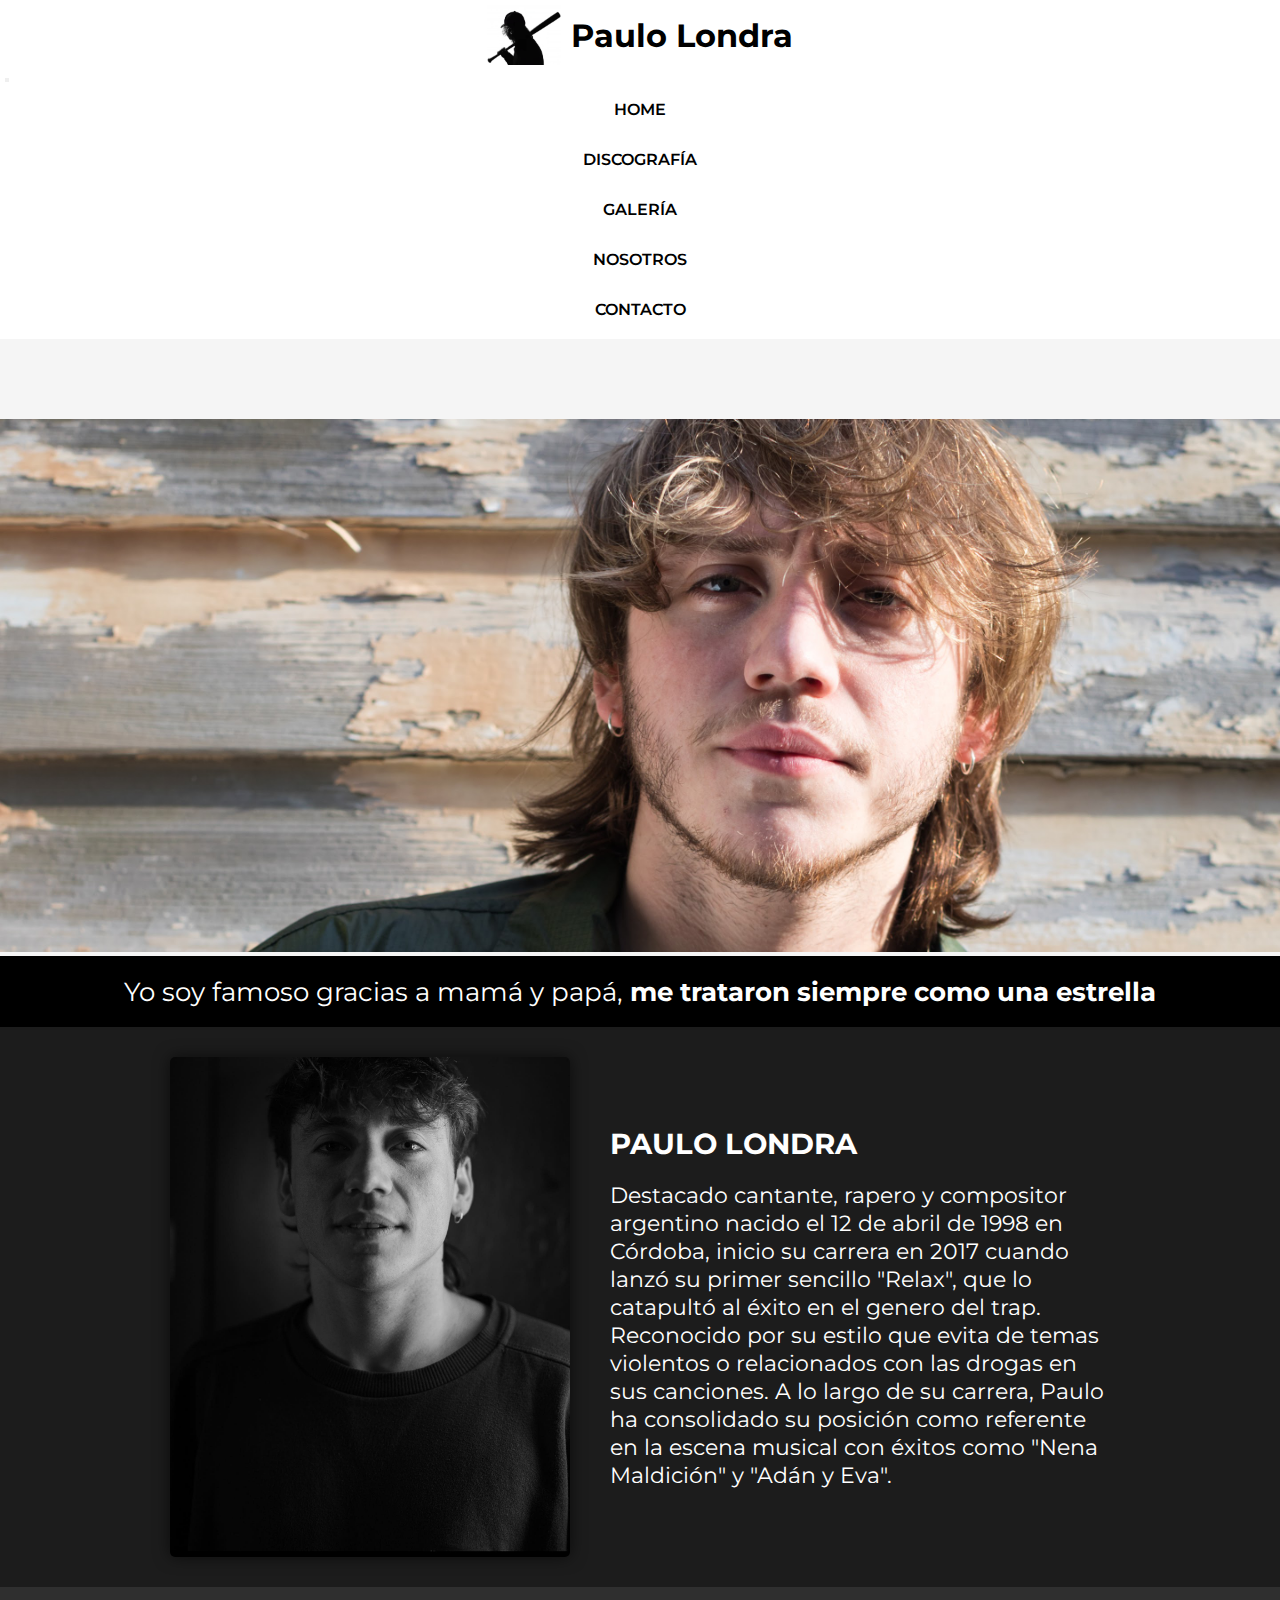
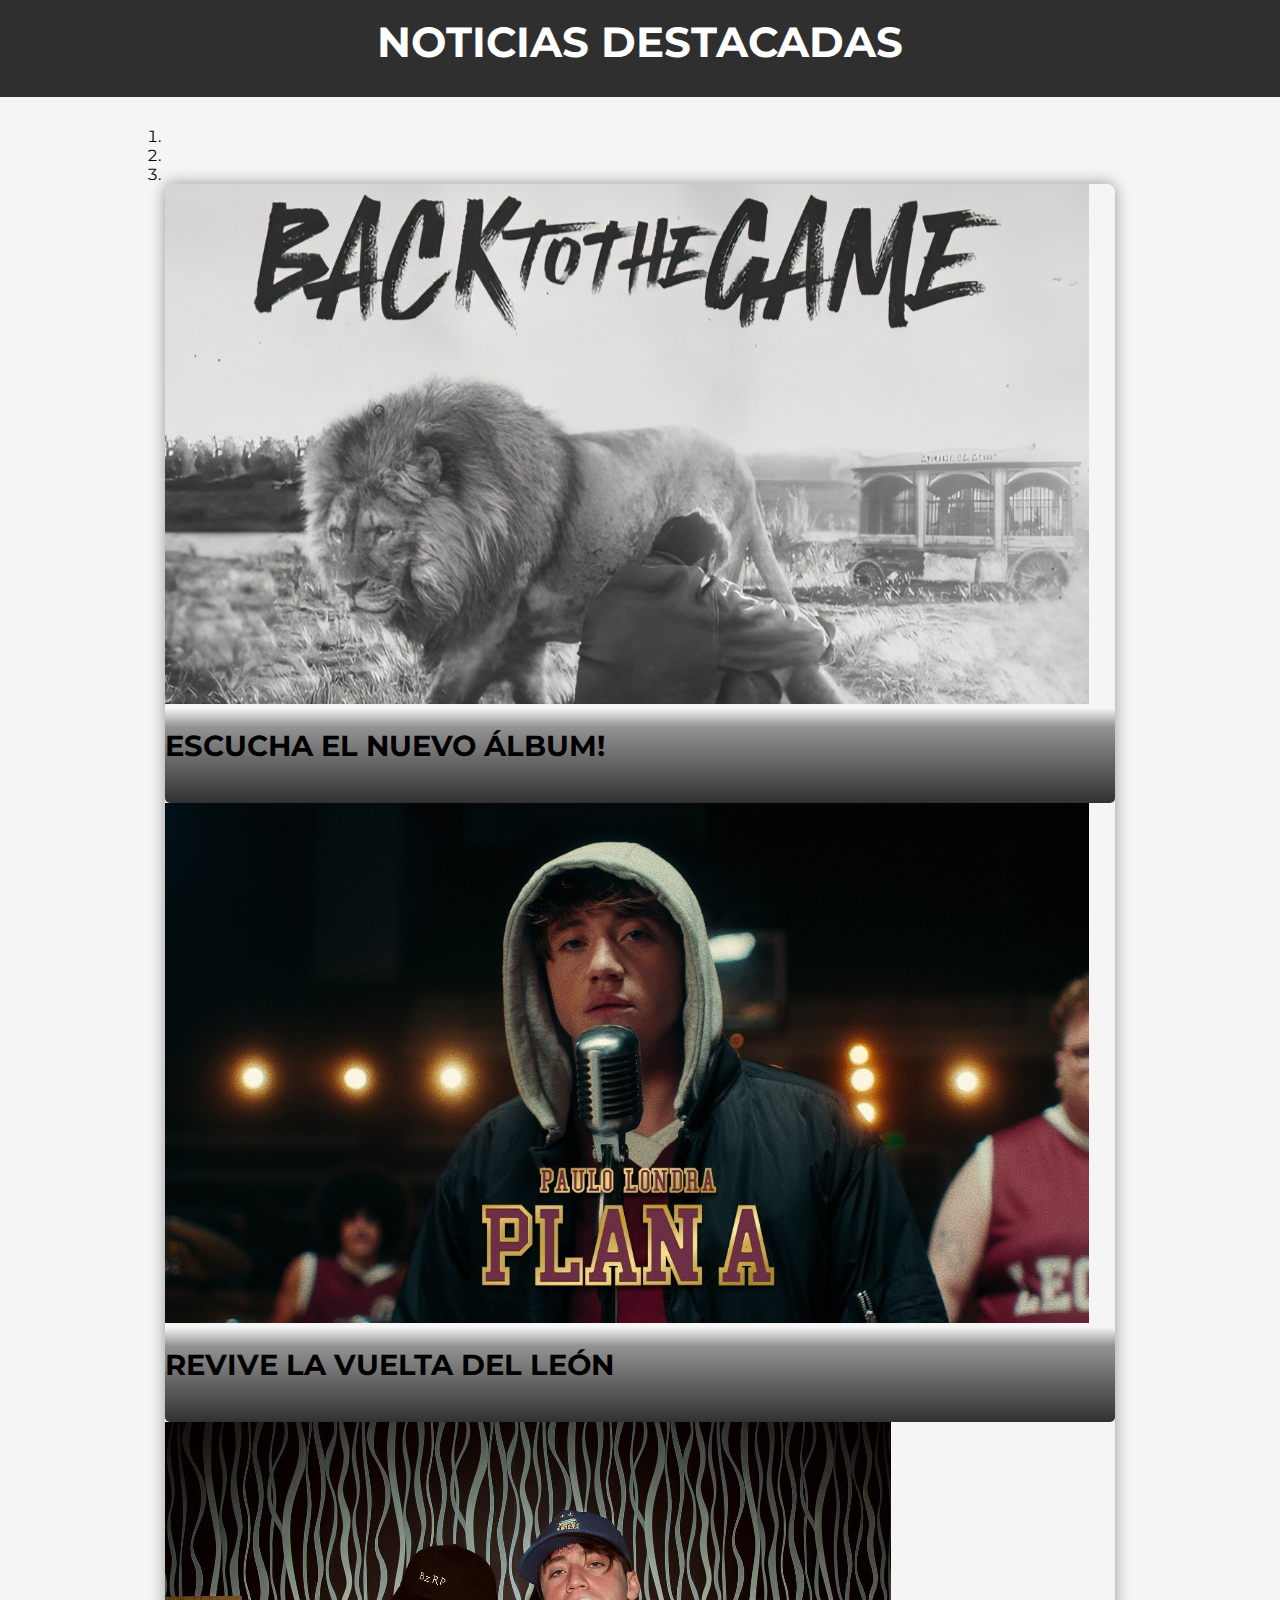
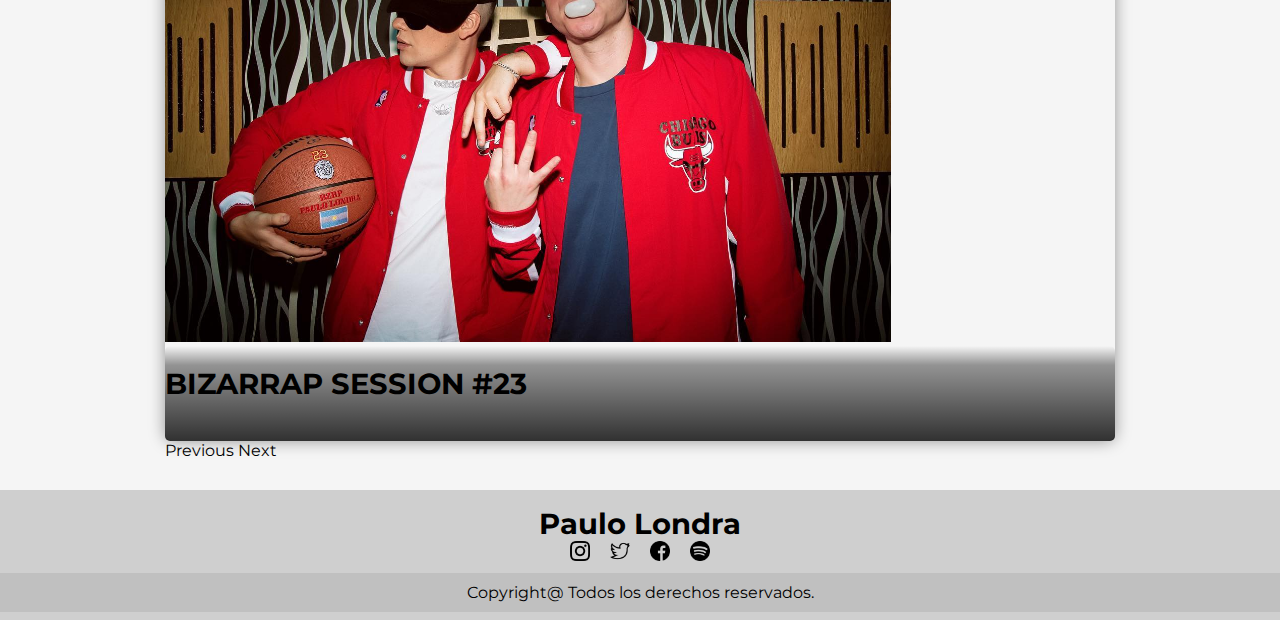
<file: index.html>
<!DOCTYPE html>
<html lang="es">
    <head>
        <meta charset="UTF-8">
        <meta name="viewport" content="width=device-width, initial-scale=1.0">
        <link rel="shortcut icon" href="./images/icono.png" type="image/x-icon">
        <link rel="preconnect" href="https://fonts.googleapis.com">
        <link rel="preconnect" href="https://fonts.gstatic.com" crossorigin>
        <link href="https://fonts.googleapis.com/css2?family=Montserrat:wght@400;600;700;800&display=swap" rel="stylesheet">
        <link href="https://cdn.jsdelivr.net/npm/bootstrap@5.3.2/dist/css/bootstrap.min.css" rel="stylesheet" integrity="sha384-T3c6CoIi6uLrA9TneNEoa7RxnatzjcDSCmG1MXxSR1GAsXEV/Dwwykc2MPK8M2HN" crossorigin="anonymous">
        <link rel="stylesheet" href="./css/style.css">
        <title>Paulo Londra</title>
    </head>
    <body>
        <!-- HEADER -->     
        <header>
            <nav class="navbar navbar-expand-xl fixed-top">
                <div class="container">
                    <a class="navbar-brand" href="#">
                        <img src="./images/logo.jpg" alt="Logo" class="d-inline-block align-text-top">
                        Paulo Londra
                    </a>
                    <button class="navbar-toggler" type="button" data-bs-toggle="collapse" data-bs-target="#navbarTogglerDemo2" aria-controls="navbarTogglerDemo2" aria-expanded="false" aria-label="Toggle navigation">
                    <span class="navbar-toggler-icon"></span>
                    </button>
                    <div class="collapse navbar-collapse justify-content-end" id="navbarTogglerDemo2">
                        <ul class="navbar-nav">
                            <li class="nav-item">
                            <a class="nav-link active" aria-current="page" href="#">Home</a>
                            </li>
                            <li class="nav-item">
                            <a class="nav-link" href="./pages/discografia.html">Discografía</a>
                            </li>
                            <li class="nav-item">
                            <a class="nav-link" href="./pages/galeria.html">Galería</a>
                            </li>
                            <li class="nav-item">
                            <a class="nav-link" href="./pages/clubfans.html">Nosotros</a>
                            </li>
                            <li class="nav-item">
                            <a class="nav-link" href="./pages/contacto.html">Contacto</a>
                            </li>
                        </ul>
                    </div>
                </div>
            </nav>
        </header>
        <!-- MAIN -->
        <main>
            <!-- Banner -->
            <section id="banner">
                <div class="banner-container">
                    <div class="banner-image">
                        <img src="./images/banner_1.jpg" alt="Fotografía de Paulo en grabacion del videoclip de 'Party'">
                    </div>
                    <div class="banner-content">
                        <p>Yo soy famoso gracias a mamá y papá, <span>me trataron siempre como una estrella</span></p>   
                    </div>  
                </div>
            </section>
            <!-- Biografia -->
            <section id="biography">
                <div class="biography-container">
                    <div class="biography-description
                    ">
                        <h2>Paulo Londra</h2>
                        <p>Destacado cantante, rapero y compositor argentino nacido el 12 de abril de 1998 en Córdoba, inicio su carrera en 2017 cuando lanzó su primer sencillo "Relax", que lo catapultó al éxito en el genero del trap.
                        Reconocido por su estilo que evita de temas violentos o relacionados con las drogas en sus canciones.
                        A lo largo de su carrera, Paulo ha consolidado su posición como referente en la escena musical con éxitos como "Nena Maldición" y "Adán y Eva".</p>
                    </div>
                    <div class="biography-image">
                        <img src="./images/biografia.jpg" alt="Fotografía de Paulo Londra">
                    </div>
                </div>
            </section>
            <!-- Noticias -->
            <section id="news">
                <div class="title-2-container">
                    <h2>Noticias destacadas</h2>
                </div>
                <div id="carouselWithCaptions" class="carousel slide">
                    <ol class="carousel-indicators">
                        <li data-bs-target="#carouselWithCaptions" data-bs-slide-to="0" class="active"></li>
                        <li data-bs-target="#carouselWithCaptions" data-bs-slide-to="1"></li>
                        <li data-bs-target="#carouselWithCaptions" data-bs-slide-to="2"></li>
                    </ol>
                    <div class="carousel-inner">
                        <div class="carousel-item active">
                        <img src="./images/noticia_1.jpg" class="d-block w-100" alt="Portada nuevo álbum 'Back to the Game' de Paulo Londra">
                        <div class="carousel-caption d-none d-sm-block">
                            <h2>Escucha el nuevo álbum!</h2>
                        </div>
                        </div>
                        <div class="carousel-item">
                        <img src="./images/noticia_2.jpg" class="d-block w-100" alt="Miniatura del videoclip 'Plan A'">
                        <div class="carousel-caption d-none d-sm-block">
                            <h2>Revive la vuelta del león</h2>
                        </div>
                        </div>
                        <div class="carousel-item">
                        <img src="./images/noticia_3.jpg" class="d-block w-100" alt="Imagen promocional de la Bizarrap session #23">
                        <div class="carousel-caption d-none d-sm-block">
                            <h2>Bizarrap session #23</h2>
                        </div>
                        </div>
                    </div>
                    <a class="carousel-control-prev" href="#carouselWithCaptions" role="button" data-bs-slide="prev">
                        <span class="carousel-control-prev-icon" aria-hidden="true"></span>
                        <span class="visually-hidden">Previous</span>
                    </a>
                    <a class="carousel-control-next" href="#carouselWithCaptions" role="button" data-bs-slide="next">
                        <span class="carousel-control-next-icon" aria-hidden="true"></span>
                        <span class="visually-hidden">Next</span>
                    </a>
                </div>
            </section>
        </main>
        <!-- FOOTER -->
        <footer>
            <div class="description-container">
                <div class="description-home">
                    <a href="#">
                        <p>Paulo Londra</p>
                    </a>
                </div>
                <div class="description-socialmedia">
                    <a href="https://www.instagram.com/paulolondra">
                        <img src="./images/instagram.png" alt="Icono instagram">
                    </a>
                    <a href="https://twitter.com/PauloLondra">
                        <img src="./images/twitter.png" alt="Icono twitter">
                    </a>
                    <a href="https://web.facebook.com/paulolondra">
                        <img src="./images/facebook.png" alt="Icono facebook">
                    </a>
                    <a href="https://open.spotify.com/intl-es/artist/3vQ0GE3mI0dAaxIMYe5g7z?si=jFSWGC8dQxy1tQHAWn3BNQ">
                        <img src="./images/spotify.png" alt="Icono spotify">
                    </a>
                </div>
            </div>
            <div class="copyright">
                <p>Copyright@ Todos los derechos reservados.</p>
            </div>
        </footer>
        <script src="https://cdn.jsdelivr.net/npm/bootstrap@5.3.2/dist/js/bootstrap.bundle.min.js" integrity="sha384-C6RzsynM9kWDrMNeT87bh95OGNyZPhcTNXj1NW7RuBCsyN/o0jlpcV8Qyq46cDfL" crossorigin="anonymous"></script>
    </body>
</html>
</file>
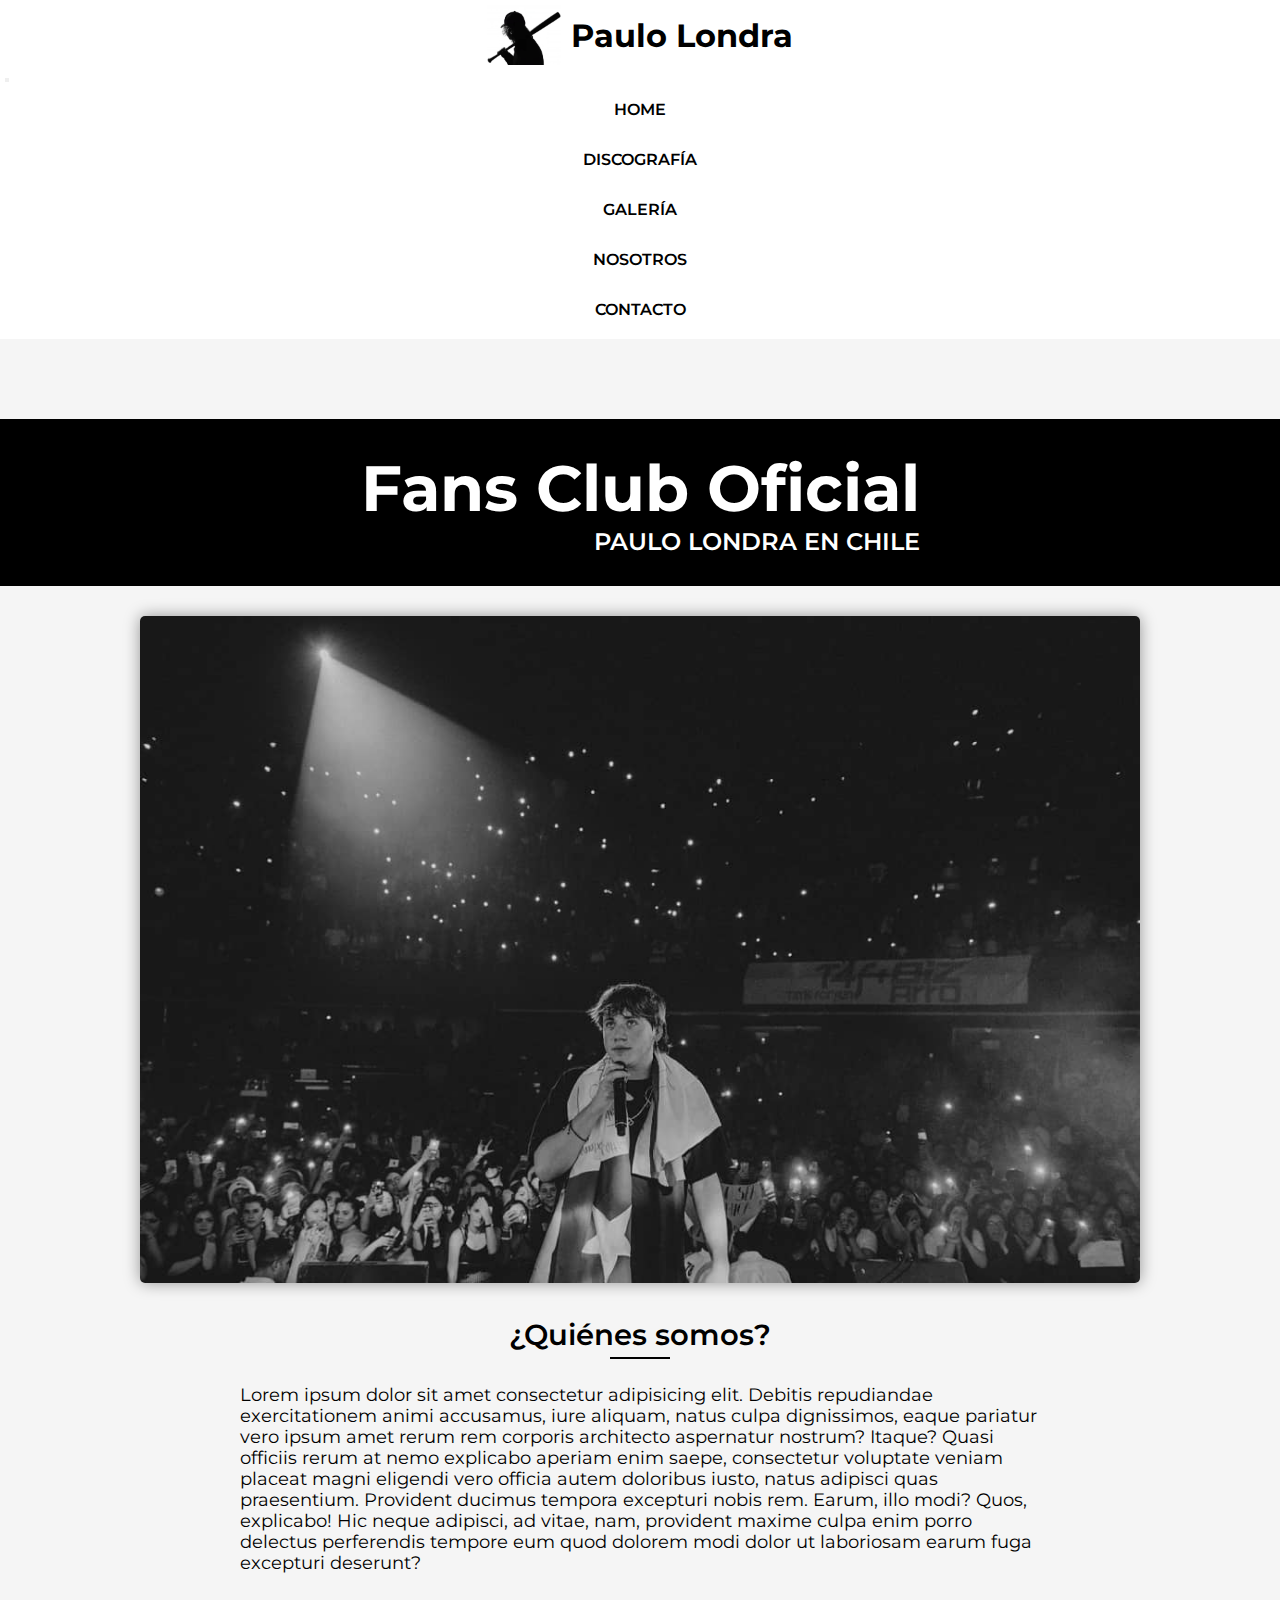
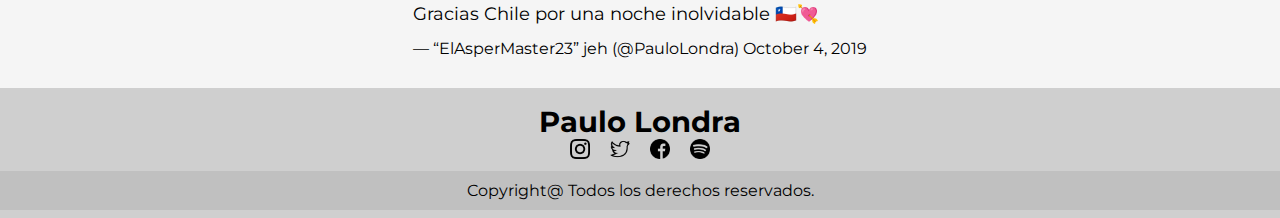
<file: pages/clubfans.html>
<!DOCTYPE html>
<html lang="es">
    <head>
        <meta charset="UTF-8">
        <meta name="viewport" content="width=device-width, initial-scale=1.0">
        <link rel="shortcut icon" href="../images/icono.png" type="image/x-icon">
        <link rel="preconnect" href="https://fonts.googleapis.com">
        <link rel="preconnect" href="https://fonts.gstatic.com" crossorigin>
        <link href="https://fonts.googleapis.com/css2?family=Montserrat:wght@400;600;700;800&display=swap" rel="stylesheet">
        <link href="https://cdn.jsdelivr.net/npm/bootstrap@5.3.2/dist/css/bootstrap.min.css" rel="stylesheet" integrity="sha384-T3c6CoIi6uLrA9TneNEoa7RxnatzjcDSCmG1MXxSR1GAsXEV/Dwwykc2MPK8M2HN" crossorigin="anonymous">
        <link rel="stylesheet" href="../css/style.css">
        <title>Paulo Londra</title>
    </head>
    <body>
        <!-- HEADER -->     
        <header>
            <nav class="navbar navbar-expand-xl fixed-top">
                <div class="container">
                    <a class="navbar-brand" href="../index.html">
                        <img src="../images/logo.jpg" alt="Logo" class="d-inline-block align-text-top">
                        Paulo Londra
                    </a>
                    <button class="navbar-toggler" type="button" data-bs-toggle="collapse" data-bs-target="#navbarTogglerDemo2" aria-controls="navbarTogglerDemo2" aria-expanded="false" aria-label="Toggle navigation">
                    <span class="navbar-toggler-icon"></span>
                    </button>
                    <div class="collapse navbar-collapse justify-content-end" id="navbarTogglerDemo2">
                        <ul class="navbar-nav">
                            <li class="nav-item">
                            <a class="nav-link" href="../index.html">Home</a>
                            </li>
                            <li class="nav-item">
                            <a class="nav-link" href="../pages/discografia.html">Discografía</a>
                            </li>
                            <li class="nav-item">
                            <a class="nav-link" href="../pages/galeria.html">Galería</a>
                            </li>
                            <li class="nav-item">
                            <a class="nav-link active" aria-current="page" href="#">Nosotros</a>
                            </li>
                            <li class="nav-item">
                            <a class="nav-link" href="../pages/contacto.html">Contacto</a>
                            </li>
                        </ul>
                    </div>
                </div>
            </nav>
        </header>
        <!-- MAIN -->
        <main>
            <div class="title-container">
                <div class="title-group">
                    <h1>Fans Club Oficial</h1>
                    <h2>Paulo Londra en Chile</h2>  
                </div>
            </div>
            <!-- Nosotros -->
            <section id="aboutUs"> 
                <div class="about-us-banner">
                    <img src="../images/chile.jpg" alt="Concierto realizado en Chile el año 2018 en el Teatro Caupolicán">
                </div>
                <div class="about-us-description">
                    <div class="subtitle">
                        <h2>¿Quiénes somos?</h2>
                        <div class="subtitle-border"></div>
                    </div>
                    <p>Lorem ipsum dolor sit amet consectetur adipisicing elit. Debitis repudiandae exercitationem animi accusamus, iure aliquam, natus culpa dignissimos, eaque pariatur vero ipsum amet rerum rem corporis architecto aspernatur nostrum? Itaque?
                    Quasi officiis rerum at nemo explicabo aperiam enim saepe, consectetur voluptate veniam placeat magni eligendi vero officia autem doloribus iusto, natus adipisci quas praesentium. Provident ducimus tempora excepturi nobis rem.
                    Earum, illo modi? Quos, explicabo! Hic neque adipisci, ad vitae, nam, provident maxime culpa enim porro delectus perferendis tempore eum quod dolorem modi dolor ut laboriosam earum fuga excepturi deserunt?</p>
                    <blockquote class="twitter-tweet" data-media-max-width="560"><p lang="es" dir="ltr">Gracias Chile por una noche inolvidable 🇨🇱💘</p>&mdash; “ElAsperMaster23” jeh (@PauloLondra) <a href="https://twitter.com/PauloLondra/status/1180153725614202881?ref_src=twsrc%5Etfw">October 4, 2019</a></blockquote> <script async src="https://platform.twitter.com/widgets.js" charset="utf-8"></script> 
                </div>
            </section>
        </main>
        <!-- FOOTER -->
        <footer>
            <div class="description-container">
                <div class="description-home">
                    <a href="#">
                        <p>Paulo Londra</p>
                    </a>
                </div>
                <div class="description-socialmedia">
                    <a href="https://www.instagram.com/paulolondra">
                        <img src="../images/instagram.png" alt="Icono instagram">
                    </a>
                    <a href="https://twitter.com/PauloLondra">
                        <img src="../images/twitter.png" alt="Icono twitter">
                    </a>
                    <a href="https://web.facebook.com/paulolondra">
                        <img src="../images/facebook.png" alt="Icono facebook">
                    </a>
                    <a href="https://open.spotify.com/intl-es/artist/3vQ0GE3mI0dAaxIMYe5g7z?si=jFSWGC8dQxy1tQHAWn3BNQ">
                        <img src="../images/spotify.png" alt="Icono spotify">
                    </a>
                </div>
            </div>
            <div class="copyright">
                <p>Copyright@ Todos los derechos reservados.</p>
            </div>
        </footer>
        <script src="https://cdn.jsdelivr.net/npm/bootstrap@5.3.2/dist/js/bootstrap.bundle.min.js" integrity="sha384-C6RzsynM9kWDrMNeT87bh95OGNyZPhcTNXj1NW7RuBCsyN/o0jlpcV8Qyq46cDfL" crossorigin="anonymous"></script>
    </body>
</html>
</file>
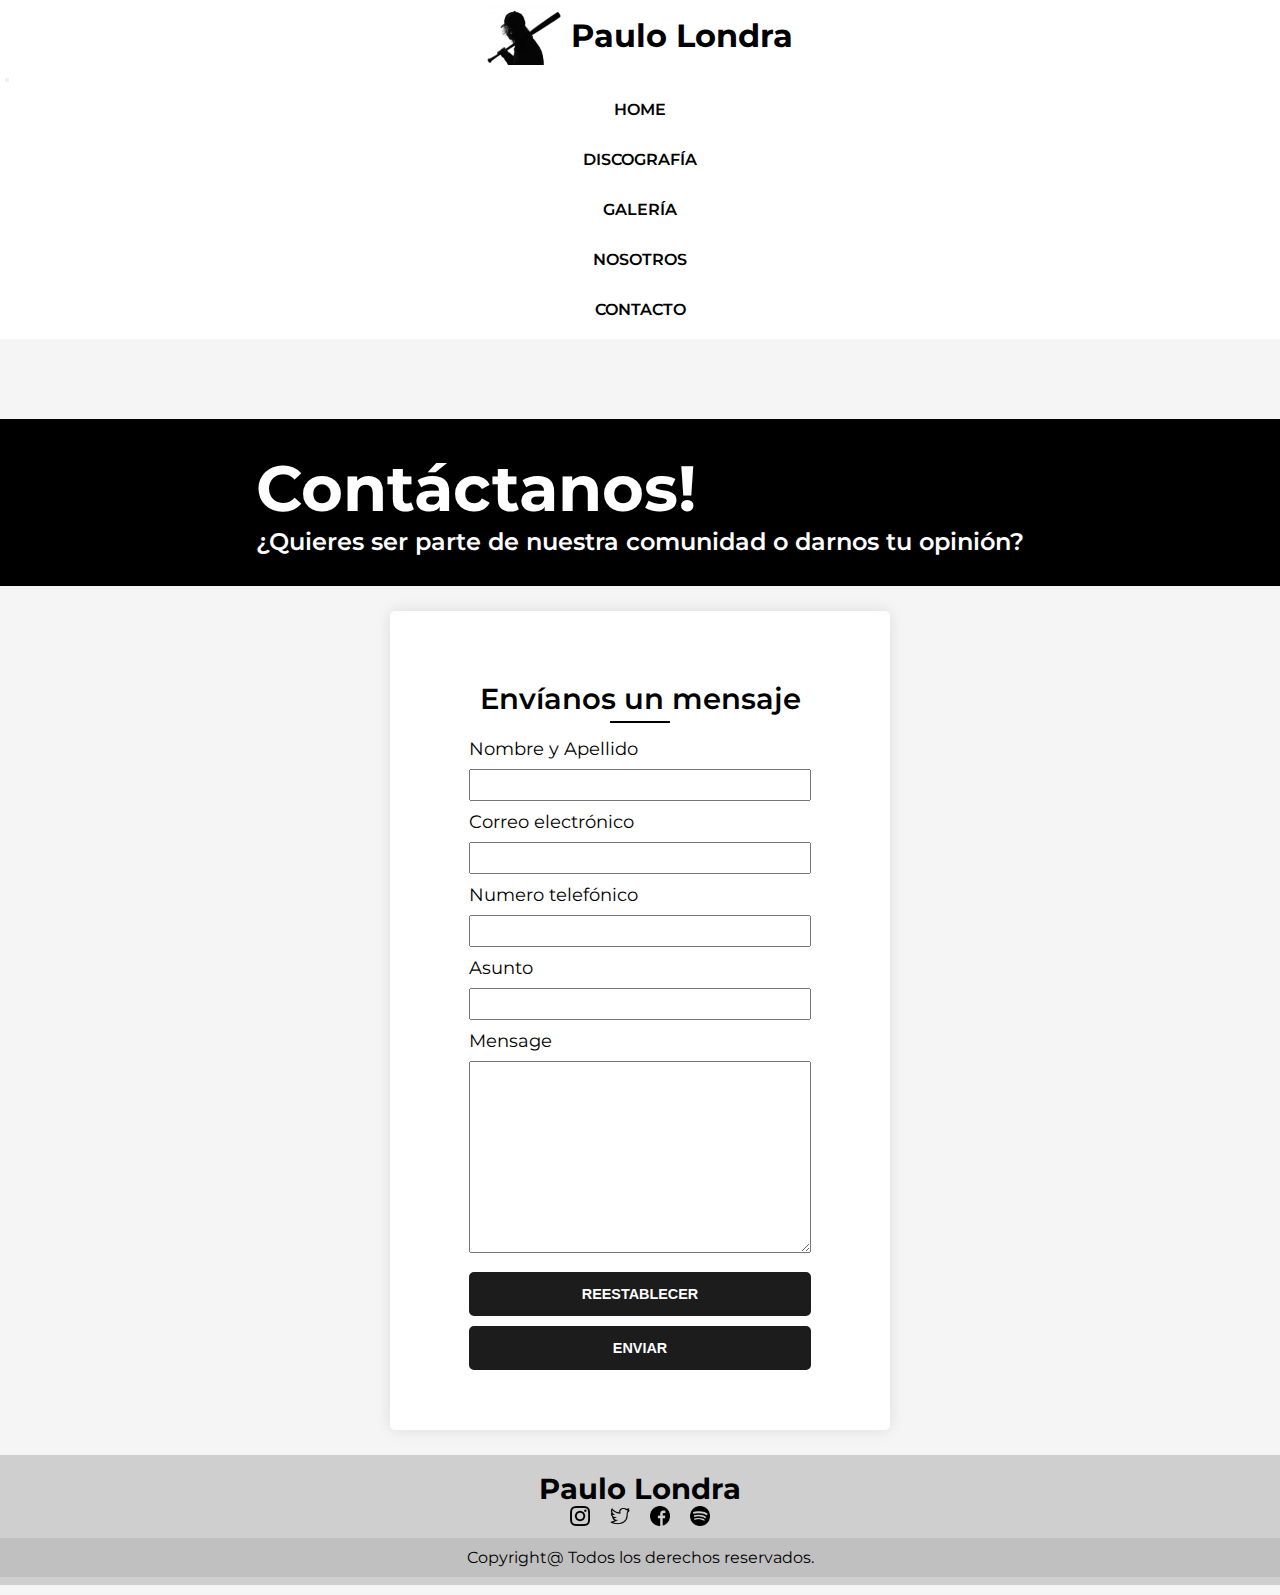
<file: pages/contacto.html>
<!DOCTYPE html>
<html lang="es">
    <head>
        <meta charset="UTF-8">
        <meta name="viewport" content="width=device-width, initial-scale=1.0">
        <link rel="shortcut icon" href="../images/icon.png" type="image/x-icon">
        <link rel="preconnect" href="https://fonts.googleapis.com">
        <link rel="preconnect" href="https://fonts.gstatic.com" crossorigin>
        <link href="https://fonts.googleapis.com/css2?family=Montserrat:wght@400;600;700;800&display=swap" rel="stylesheet">
        <link href="https://cdn.jsdelivr.net/npm/bootstrap@5.3.2/dist/css/bootstrap.min.css" rel="stylesheet" integrity="sha384-T3c6CoIi6uLrA9TneNEoa7RxnatzjcDSCmG1MXxSR1GAsXEV/Dwwykc2MPK8M2HN" crossorigin="anonymous">
        <link rel="stylesheet" href="../css/style.css">
        <title>Paulo Londra</title>
    </head>
    <body>
        <!-- HEADER -->     
        <header>
            <nav class="navbar navbar-expand-xl fixed-top">
                <div class="container">
                    <a class="navbar-brand" href="../index.html">
                        <img src="../images/logo.jpg" alt="Logo" class="d-inline-block align-text-top">
                        Paulo Londra
                    </a>
                    <button class="navbar-toggler" type="button" data-bs-toggle="collapse" data-bs-target="#navbarTogglerDemo2" aria-controls="navbarTogglerDemo2" aria-expanded="false" aria-label="Toggle navigation">
                    <span class="navbar-toggler-icon"></span>
                    </button>
                    <div class="collapse navbar-collapse justify-content-end" id="navbarTogglerDemo2">
                        <ul class="navbar-nav">
                            <li class="nav-item">
                            <a class="nav-link" href="../index.html">Home</a>
                            </li>
                            <li class="nav-item">
                            <a class="nav-link" href="../pages/discografia.html">Discografía</a>
                            </li>
                            <li class="nav-item">
                            <a class="nav-link" href="../pages/galeria.html">Galería</a>
                            </li>
                            <li class="nav-item">
                            <a class="nav-link" href="../pages/clubfans.html">Nosotros</a>
                            </li>
                            <li class="nav-item">
                            <a class="nav-link active" aria-current="page" href="#">Contacto</a>
                            </li>
                        </ul>
                    </div>
                </div>
            </nav>
        </header>
        <!-- MAIN -->
        <main>
            <!-- Formulario -->
            <section id="form">
                <div class="title-container">
                    <div class="title-group">
                        <h1>Contáctanos!</h1>
                        <p>¿Quieres ser parte de nuestra comunidad o darnos tu opinión?</p>
                    </div>
                </div>
                <div class="contact-container">
                    <div class="contact-group">
                        <div class="subtitle">
                            <h2>Envíanos un mensaje</h2>
                            <div class="subtitle-border"></div>
                        </div>
                        <form action="">
                            <div class="form-group">
                            <label for="">Nombre y Apellido</label>
                            <input type="text">
                        </div>
                        <div class="form-group">
                            <label for="">Correo electrónico</label>
                            <input type="email">
                        </div>
                        <div class="form-group">
                            <label for="">Numero telefónico</label>
                            <input type="number">
                        </div>
                        <div class="form-group">
                            <label for="">Asunto</label>
                            <input type="text">
                        </div>
                        <div class="form-group">
                            <label for="">Mensage</label>
                            <textarea cols="30" rows="10"></textarea>
                        </div>
                        <div class="button-form">
                            <button type="reset">Reestablecer</button>
                            <button type="submit">Enviar</button>
                        </div>
                        </form>
                    </div>
                </div>
            </section>
        </main>
        <!-- FOOTER -->
        <footer>
            <div class="description-container">
                <div class="description-home">
                    <a href="#">
                        <p>Paulo Londra</p>
                    </a>
                </div>
                <div class="description-socialmedia">
                    <a href="https://www.instagram.com/paulolondra">
                        <img src="../images/instagram.png" alt="Icono instagram">
                    </a>
                    <a href="https://twitter.com/PauloLondra">
                        <img src="../images/twitter.png" alt="Icono twitter">
                    </a>
                    <a href="https://web.facebook.com/paulolondra">
                        <img src="../images/facebook.png" alt="Icono facebook">
                    </a>
                    <a href="https://open.spotify.com/intl-es/artist/3vQ0GE3mI0dAaxIMYe5g7z?si=jFSWGC8dQxy1tQHAWn3BNQ">
                        <img src="../images/spotify.png" alt="Icono spotify">
                    </a>
                </div>
            </div>
            <div class="copyright">
                <p>Copyright@ Todos los derechos reservados.</p>
            </div>
        </footer>
        <script src="https://cdn.jsdelivr.net/npm/bootstrap@5.3.2/dist/js/bootstrap.bundle.min.js" integrity="sha384-C6RzsynM9kWDrMNeT87bh95OGNyZPhcTNXj1NW7RuBCsyN/o0jlpcV8Qyq46cDfL" crossorigin="anonymous"></script>
    </body>
</html>
</file>
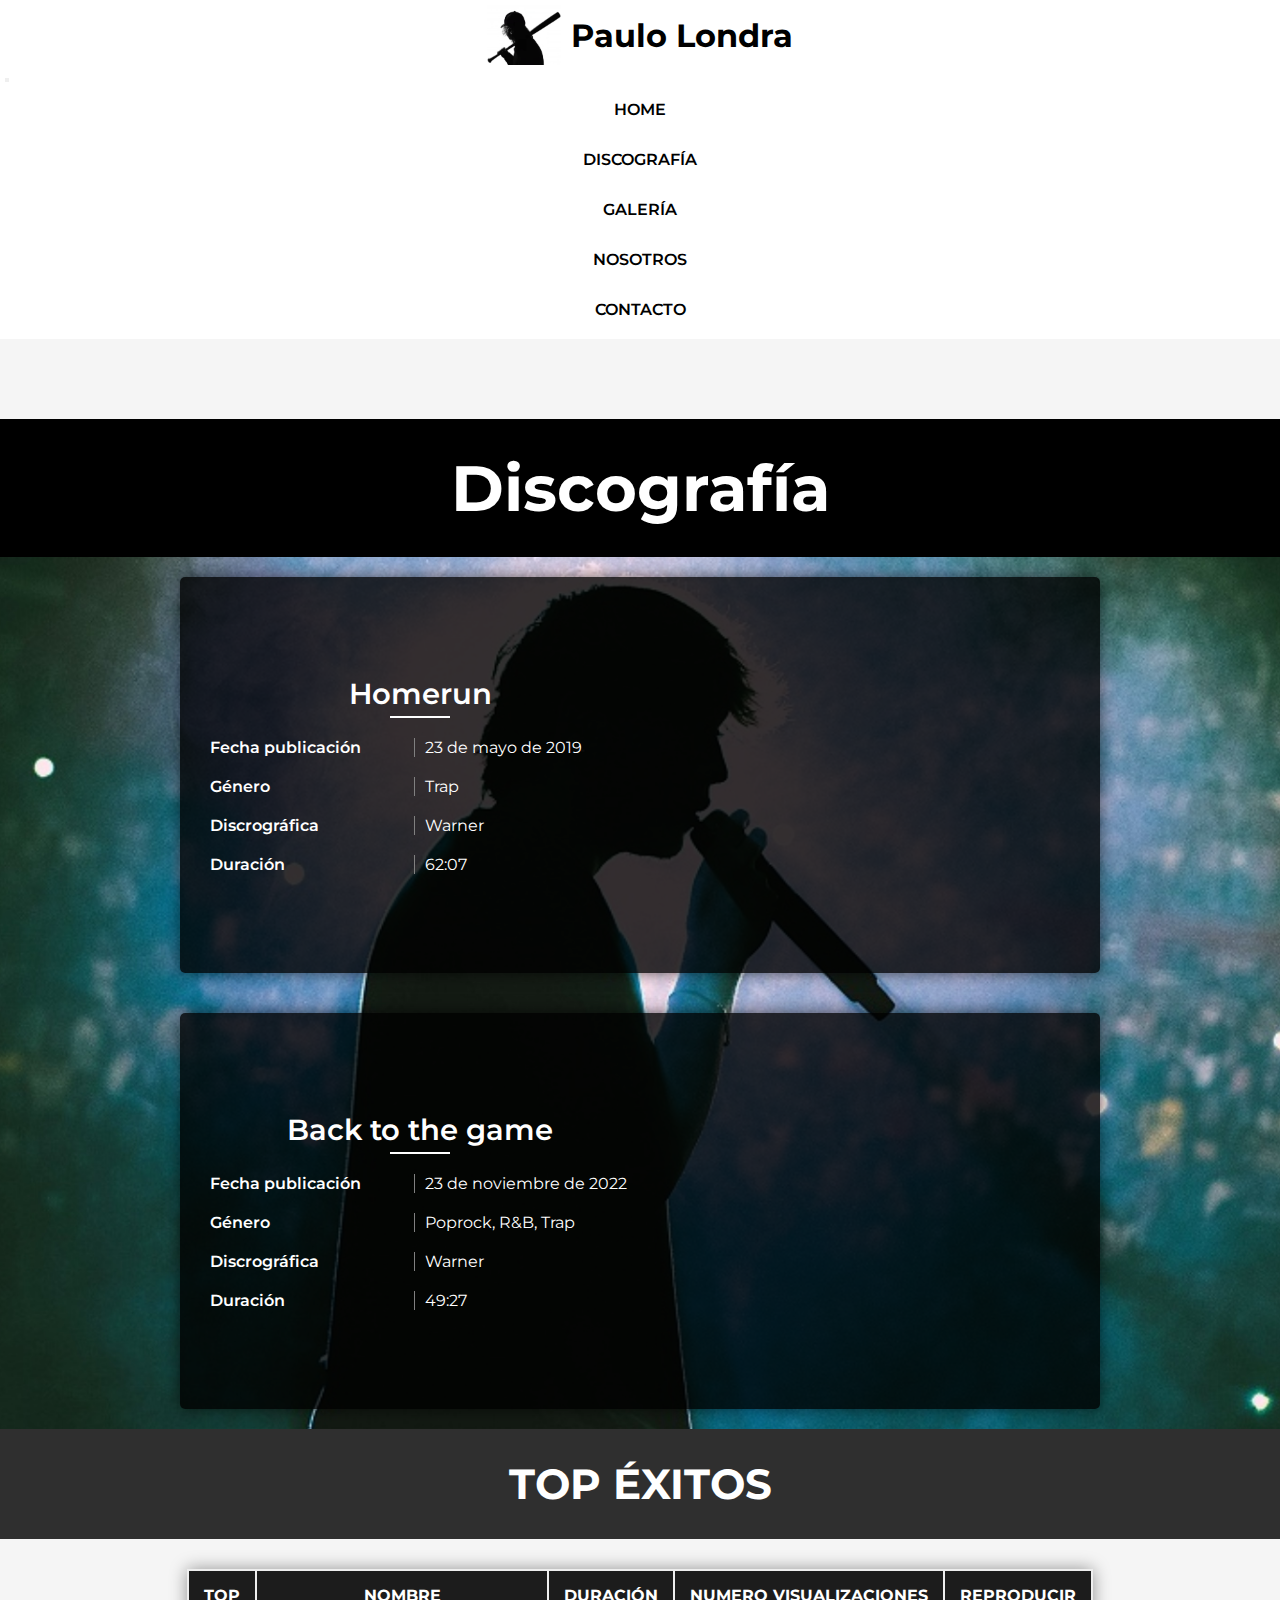
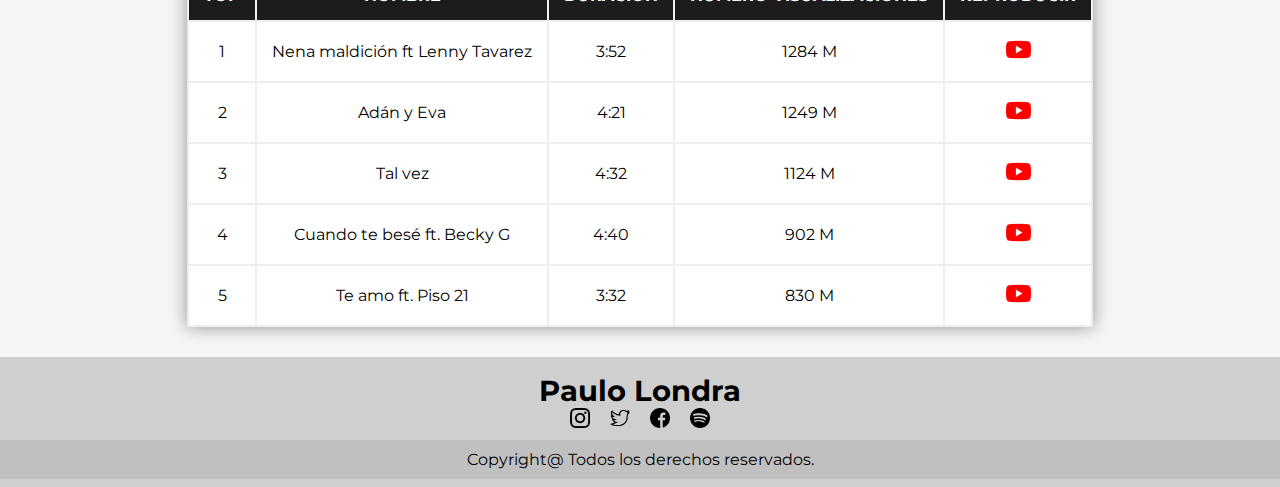
<file: pages/discografia.html>
<!DOCTYPE html>
<html lang="es">
    <head>
        <meta charset="UTF-8">
        <meta name="viewport" content="width=device-width, initial-scale=1.0">
        <link rel="shortcut icon" href="../images/icono.png" type="image/x-icon">
        <link rel="preconnect" href="https://fonts.googleapis.com">
        <link rel="preconnect" href="https://fonts.gstatic.com" crossorigin>
        <link href="https://fonts.googleapis.com/css2?family=Montserrat:wght@400;600;700;800&display=swap" rel="stylesheet">
        <link href="https://cdn.jsdelivr.net/npm/bootstrap@5.3.2/dist/css/bootstrap.min.css" rel="stylesheet" integrity="sha384-T3c6CoIi6uLrA9TneNEoa7RxnatzjcDSCmG1MXxSR1GAsXEV/Dwwykc2MPK8M2HN" crossorigin="anonymous">
        <link rel="stylesheet" href="../css/style.css">
        <title>Paulo Londra</title>
    </head>
    <body>
        <!-- HEADER -->     
        <header>
            <nav class="navbar navbar-expand-xl fixed-top">
                <div class="container">
                    <a class="navbar-brand" href="../index.html">
                        <img src="../images/logo.jpg" alt="Logo" class="d-inline-block align-text-top">
                        Paulo Londra
                    </a>
                    <button class="navbar-toggler" type="button" data-bs-toggle="collapse" data-bs-target="#navbarTogglerDemo2" aria-controls="navbarTogglerDemo2" aria-expanded="false" aria-label="Toggle navigation">
                    <span class="navbar-toggler-icon"></span>
                    </button>
                    <div class="collapse navbar-collapse justify-content-end" id="navbarTogglerDemo2">
                        <ul class="navbar-nav">
                            <li class="nav-item">
                            <a class="nav-link" href="../index.html">Home</a>
                            </li>
                            <li class="nav-item">
                            <a class="nav-link active" aria-current="page" href="#">Discografía</a>
                            </li>
                            <li class="nav-item">
                            <a class="nav-link" href="../pages/galeria.html">Galería</a>
                            </li>
                            <li class="nav-item">
                            <a class="nav-link" href="../pages/clubfans.html">Nosotros</a>
                            </li>
                            <li class="nav-item">
                            <a class="nav-link" href="../pages/contacto.html">Contacto</a>
                            </li>
                        </ul>
                    </div>
                </div>
            </nav>
        </header>
        <!-- MAIN -->
        <main>
            <!-- Albumes -->
            <section id="discrography">
                <div class="title-container">
                    <h1>Discografía</h1>
                </div>
                <div class="album-container">
                    <div class="album-1">
                        <div class="subtitle">
                            <h2>Homerun</h2>
                            <div class="subtitle-border"></div>
                        </div>
                        <div class="album-details">
                            <p class="detail-info">Fecha publicación</p>
                            <p class="detail-content">23 de mayo de 2019</p>
                        </div>
                        <div class="album-details">
                            <p class="detail-info">Género</p>
                            <p class="detail-content">Trap</p>
                        </div>
                        <div class="album-details">
                            <p class="detail-info">Discrográfica</p>
                            <p class="detail-content">Warner</p>
                        </div>
                        <div class="album-details">
                            <p class="detail-info">Duración</p>
                            <p class="detail-content">62:07</p>
                        </div>
                    </div>
                    <div class="album-link">
                        <iframe style="border-radius:12px" src="https://open.spotify.com/embed/album/0qJkFmVwwNXP6fvSemDZqn?utm_source=generator" width="100%" height="352" frameBorder="0" allowfullscreen="" allow="autoplay; clipboard-write; encrypted-media; fullscreen; picture-in-picture" loading="lazy"></iframe>
                    </div>
                </div>
                <div class="album-container">
                    <div class="album-2">
                        <div class="subtitle">
                            <h2>Back to the game</h2>
                            <div class="subtitle-border"></div>
                        </div>
                        <div class="album-details">
                            <p class="detail-info">Fecha publicación</p>
                            <p class="detail-content">23 de noviembre de 2022</p>
                        </div>
                        <div class="album-details">
                            <p class="detail-info">Género</p>
                            <p class="detail-content">Poprock, R&B, Trap</p>
                        </div>
                        <div class="album-details">
                            <p class="detail-info">Discrográfica</p>
                            <p class="detail-content">Warner</p>
                        </div>
                        <div class="album-details">
                            <p class="detail-info">Duración</p>
                            <p class="detail-content">49:27</p>
                        </div>
                    </div>
                    <div class="album-link">
                        <iframe style="border-radius:12px" src="https://open.spotify.com/embed/album/2SWwDDBZG7UfECbPWQ2t4h?utm_source=generator" width="100%" height="352" frameBorder="0" allowfullscreen="" allow="autoplay; clipboard-write; encrypted-media; fullscreen; picture-in-picture" loading="lazy"></iframe>
                    </div>
                </div>
            </section>
            <!-- Exitos -->
            <section id="top">                
                <div class="title-2-container">
                    <h2>Top éxitos</h2>
                </div>
                <div class="table-container">
                    <table>
                        <thead>
                            <tr>
                                <th>Top</th>
                                <th>Nombre</th>
                                <th>Duración</th>
                                <th>Numero visualizaciones</th>
                                <th>Reproducir</th>
                            </tr>
                        </thead>
                        <tbody>             
                            <tr>
                                <td>1</td>
                                <td>Nena maldición ft Lenny Tavarez</td>
                                <td>3:52</td>
                                <td>1284 M</td>
                                <td>
                                    <a href="https://www.youtube.com/watch?v=bX3S-_jUauc">
                                        <img src="../images/youtube.png" alt="Videoclip">
                                    </a>
                                </td>
                            </tr>
                            <tr>
                                <td>2</td>
                                <td>Adán y Eva</td>
                                <td>4:21</td>
                                <td>1249 M</td>
                                <td>
                                    <a href="https://www.youtube.com/watch?v=aSjflT_J0Xo">
                                        <img src="../images/youtube.png" alt="Videoclip">
                                    </a>
                                </td>
                            </tr>
                            <tr>
                                <td>3</td>
                                <td>Tal vez</td>
                                <td>4:32</td>
                                <td>1124 M</td>
                                <td>
                                    <a href="https://www.youtube.com/watch?v=NPpELzyP4rw">
                                        <img src="../images/youtube.png" alt="Videoclip">
                                    </a>
                                </td>
                            </tr>
                            <tr>
                                <td>4</td>
                                <td>Cuando te besé ft. Becky G</td>
                                <td>4:40</td>
                                <td>902 M</td>
                                <td>
                                    <a href="https://www.youtube.com/watch?v=zAWsoFk2yVw">
                                        <img src="../images/youtube.png" alt="Videoclip">
                                    </a>
                                </td>
                            </tr>
                            <tr>
                                <td>5</td>
                                <td>Te amo ft. Piso 21</td>
                                <td>3:32</td>
                                <td>830 M</td>
                                <td>
                                    <a href="https://www.youtube.com/watch?v=nP8ZVJxiJlU">
                                        <img src="../images/youtube.png" alt="Videoclip">
                                    </a>
                                </td>
                            </tr>
                        </tbody>
                    </table>
                </div>
            </section>
        </main>
        <!-- FOOTER -->
        <footer>
            <div class="description-container">
                <div class="description-home">
                    <a href="#">
                        <p>Paulo Londra</p>
                    </a>
                </div>
                <div class="description-socialmedia">
                    <a href="https://www.instagram.com/paulolondra">
                        <img src="../images/instagram.png" alt="Icono instagram">
                    </a>
                    <a href="https://twitter.com/PauloLondra">
                        <img src="../images/twitter.png" alt="Icono twitter">
                    </a>
                    <a href="https://web.facebook.com/paulolondra">
                        <img src="../images/facebook.png" alt="Icono facebook">
                    </a>
                    <a href="https://open.spotify.com/intl-es/artist/3vQ0GE3mI0dAaxIMYe5g7z?si=jFSWGC8dQxy1tQHAWn3BNQ">
                        <img src="../images/spotify.png" alt="Icono spotify">
                    </a>
                </div>
            </div>
            <div class="copyright">
                <p>Copyright@ Todos los derechos reservados.</p>
            </div>
        </footer>
        <script src="https://cdn.jsdelivr.net/npm/bootstrap@5.3.2/dist/js/bootstrap.bundle.min.js" integrity="sha384-C6RzsynM9kWDrMNeT87bh95OGNyZPhcTNXj1NW7RuBCsyN/o0jlpcV8Qyq46cDfL" crossorigin="anonymous"></script>
    </body>
</html>
</file>
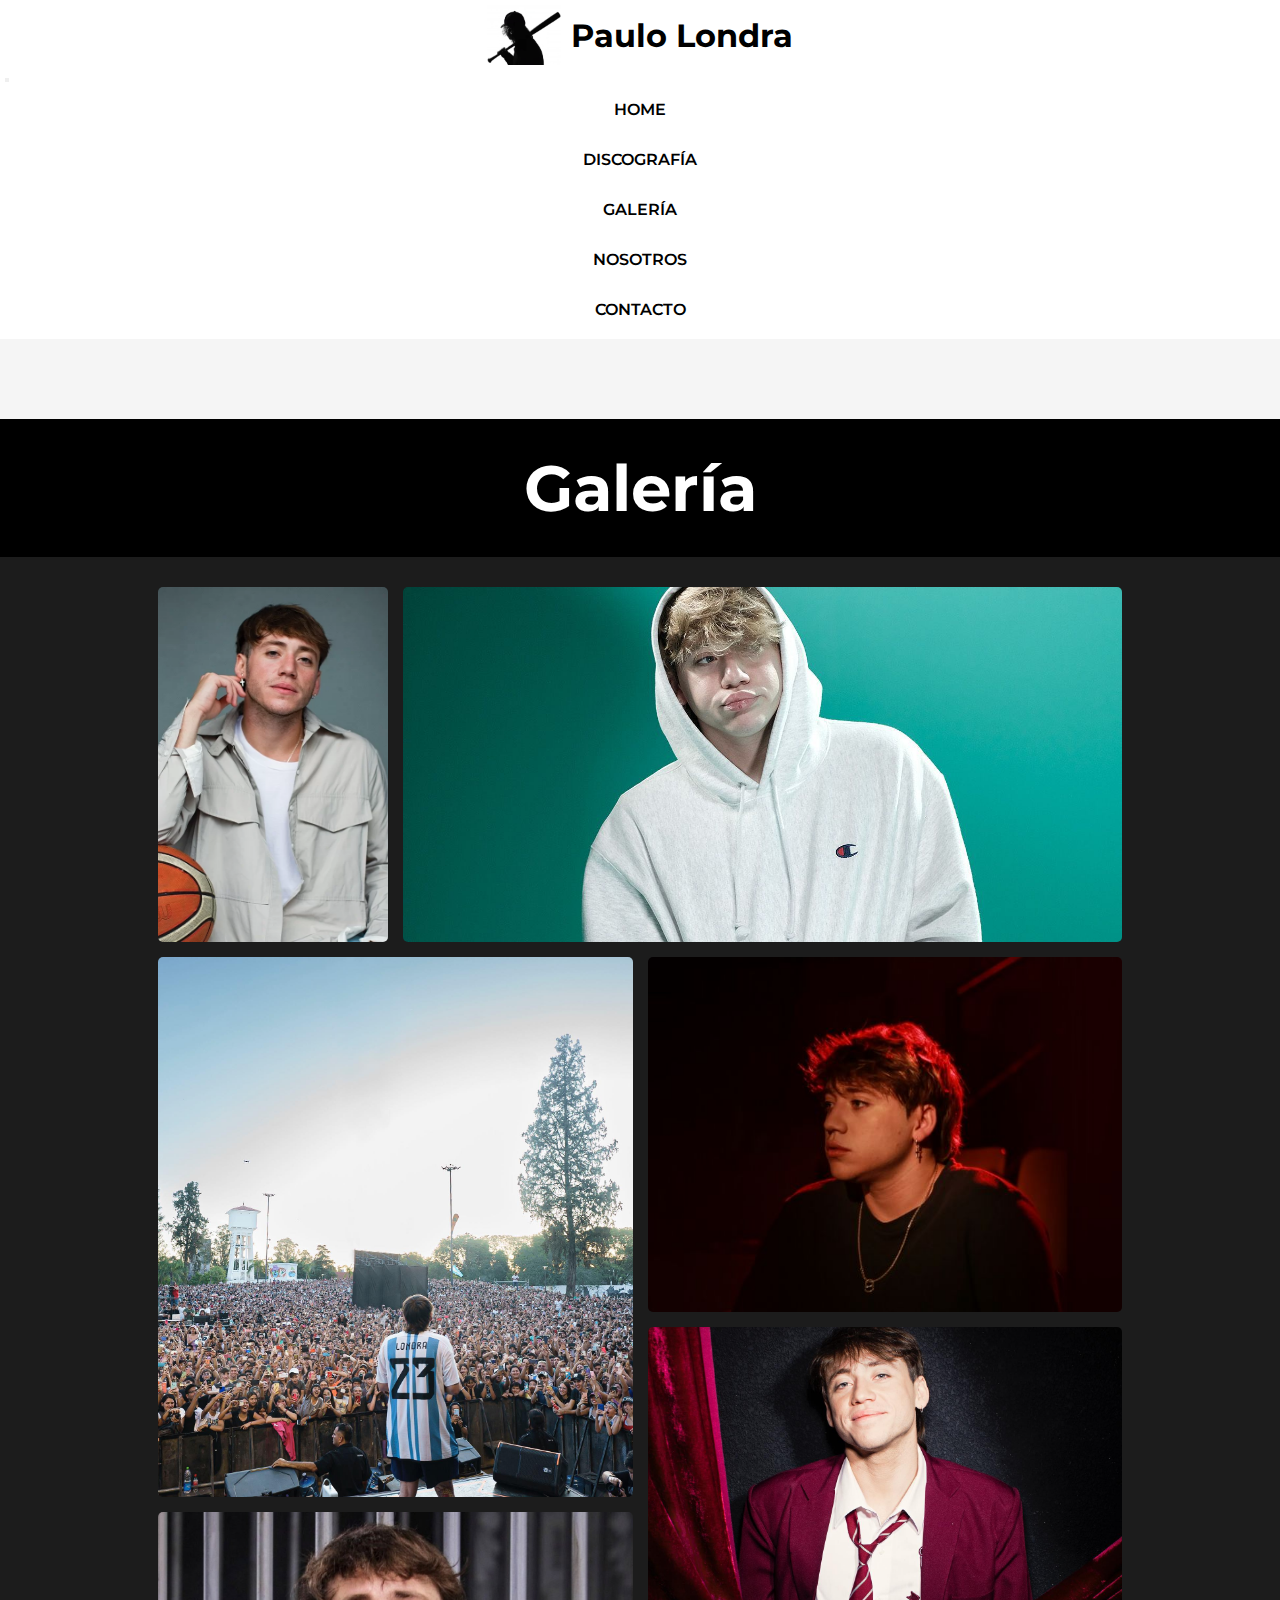
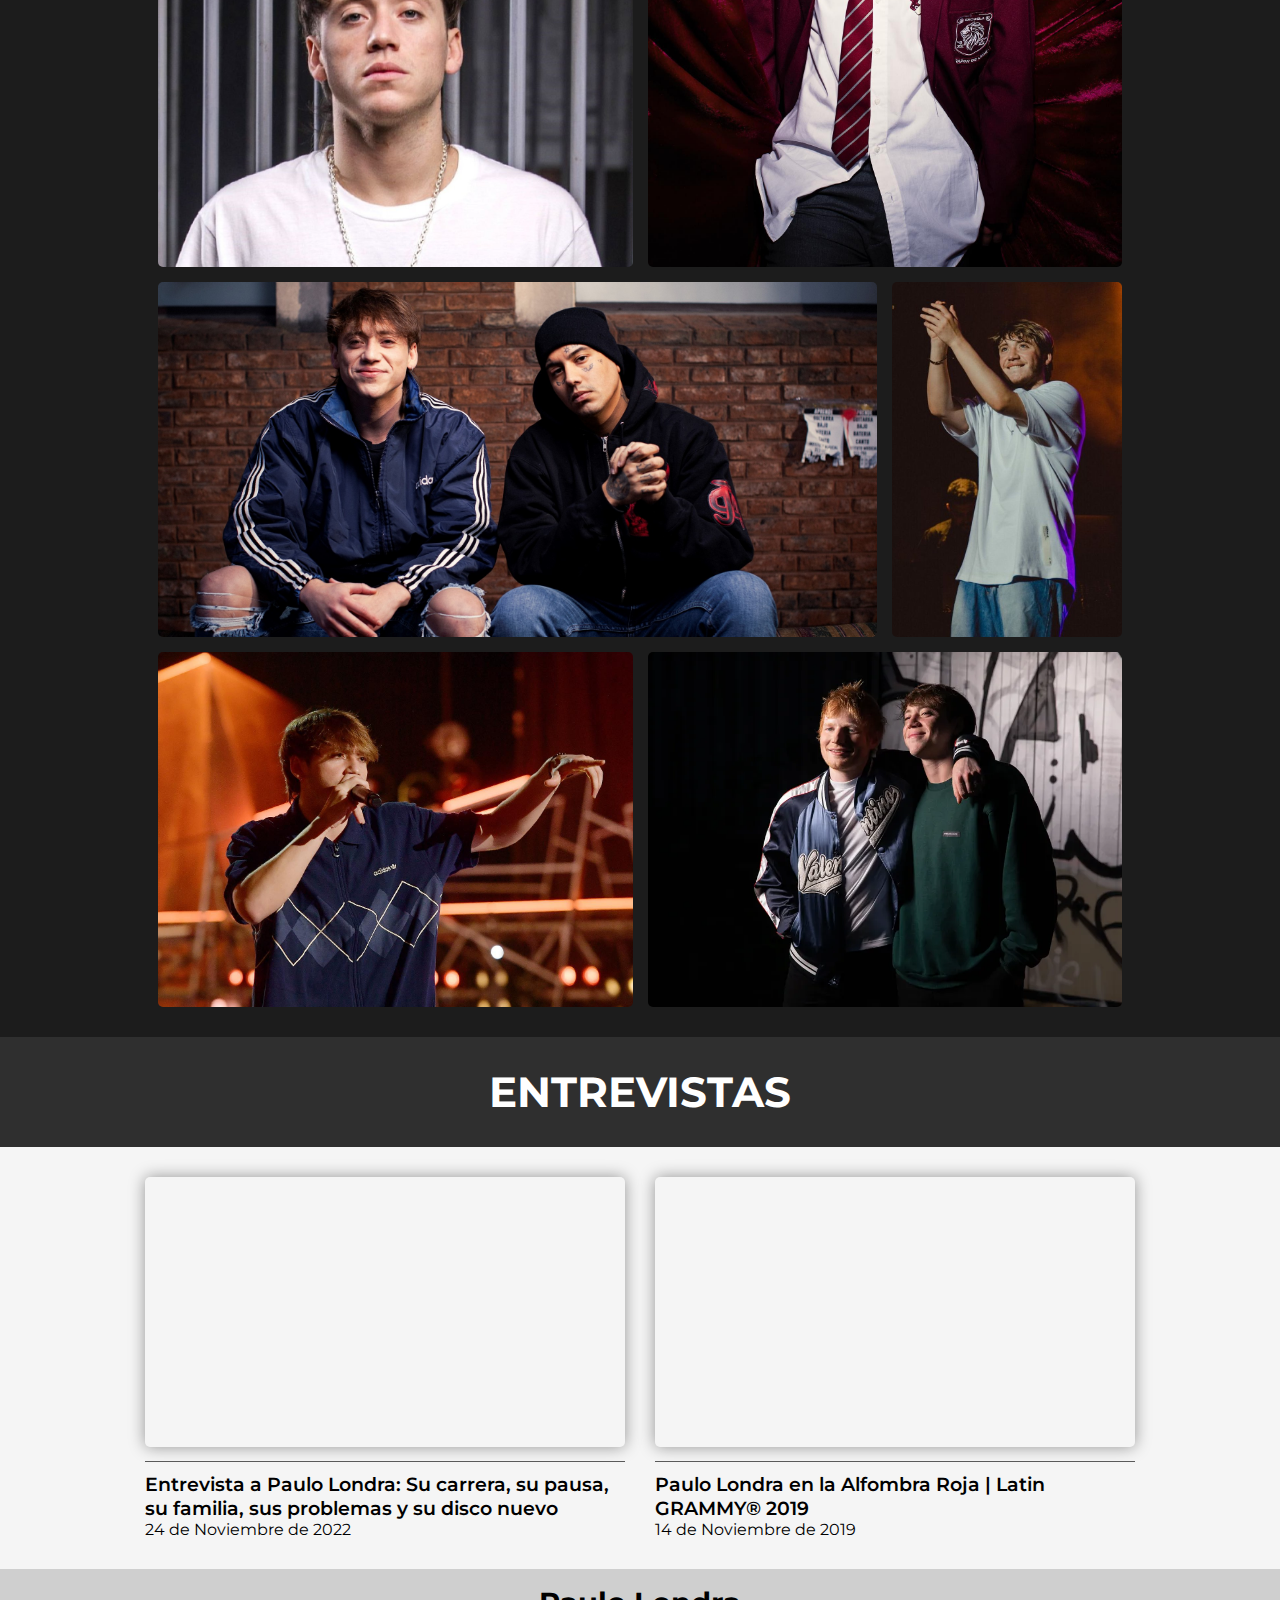
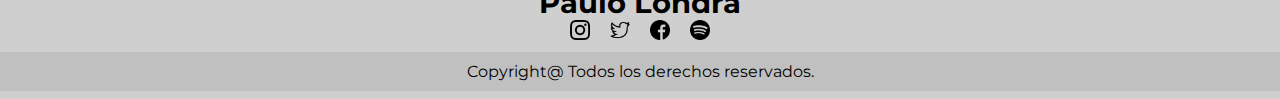
<file: pages/galeria.html>
<!DOCTYPE html>
<html lang="es">
    <head>
        <meta charset="UTF-8">
        <meta name="viewport" content="width=device-width, initial-scale=1.0">
        <link rel="shortcut icon" href="../images/icono.png" type="image/x-icon">
        <link rel="preconnect" href="https://fonts.googleapis.com">
        <link rel="preconnect" href="https://fonts.gstatic.com" crossorigin>
        <link href="https://fonts.googleapis.com/css2?family=Montserrat:wght@400;600;700;800&display=swap" rel="stylesheet">
        <link href="https://cdn.jsdelivr.net/npm/bootstrap@5.3.2/dist/css/bootstrap.min.css" rel="stylesheet" integrity="sha384-T3c6CoIi6uLrA9TneNEoa7RxnatzjcDSCmG1MXxSR1GAsXEV/Dwwykc2MPK8M2HN" crossorigin="anonymous">
        <link rel="stylesheet" href="../css/style.css">
        <title>Paulo Londra</title>
    </head>
    <body>
        <!-- HEADER -->     
        <header>
            <nav class="navbar navbar-expand-xl fixed-top">
                <div class="container">
                    <a class="navbar-brand" href="../index.html">
                        <img src="../images/logo.jpg" alt="Logo" class="d-inline-block align-text-top">
                        Paulo Londra
                    </a>
                    <button class="navbar-toggler" type="button" data-bs-toggle="collapse" data-bs-target="#navbarTogglerDemo2" aria-controls="navbarTogglerDemo2" aria-expanded="false" aria-label="Toggle navigation">
                    <span class="navbar-toggler-icon"></span>
                    </button>
                    <div class="collapse navbar-collapse justify-content-end" id="navbarTogglerDemo2">
                        <ul class="navbar-nav">
                            <li class="nav-item">
                            <a class="nav-link" href="../index.html">Home</a>
                            </li>
                            <li class="nav-item">
                            <a class="nav-link" href="../pages/discografia.html">Discografía</a>
                            </li>
                            <li class="nav-item">
                            <a class="nav-link active" aria-current="page" href="#">Galería</a>
                            </li>
                            <li class="nav-item">
                            <a class="nav-link" href="../pages/clubfans.html">Nosotros</a>
                            </li>
                            <li class="nav-item">
                            <a class="nav-link" href="../pages/contacto.html">Contacto</a>
                            </li>
                        </ul>
                    </div>
                </div>
            </nav>
        </header>
        <!-- MAIN -->
        <main>
            <div class="title-container">
                    <h1>Galería</h1>
            </div>
            <!-- Galeria -->
            <section id="galery">
                <div class="gallery-container">
                    <div class="item_vertical">
                        <img src="../images/galeria_1.jpg" alt="Sesión fotográfica para entrevista con Billboard">
                    </div>
                    <div class="item_wide">
                        <img src="../images/galeria_2.jpg" alt="Paulo durante el rodaje videoclip de 'Solo pienso en ti'">
                    </div>
                    <div class="item_tall">
                        <img src="../images/galeria_3.jpg" alt="Show de presentación de nuevo album en Córdoba">
                    </div>
                    <div class="item">
                        <img src="../images/galeria_4.jpg" alt="Paulo Londra en escena grabada para videoclip de 'Adán y Eva'">
                    </div>
                    <div class="item_tall">
                        <img src="../images/galeria_5.jpg" alt="Paulo con la vestimenta que utilizó para el video de la canción 'Nublado'">
                    </div>
                    <div class="item">
                        <img src="../images/galeria_6.jpg" alt="Fotografía tomada por Warner Music">
                    </div>
                    <div class="item_wide">
                        <img src="../images/galeria_7.jpg" alt="Paulo junto a Duki en su colaboración musical">
                    </div>
                    <div class="item_vertical">
                       <img src="../images/galeria_8.jpg" alt="Concierto realizado durante la gira mundial 'Home Tour'">  
                    </div>
                    <div class="item">
                        <img src="../images/galeria_9.jpg" alt="Paulo Londra cantado en los Spotify Awards 2020">
                    </div>
                    <div class="item">
                        <img src="../images/galeria_10.webp" alt="Paulo Londra y Ed Sheeran fotografiados en grabación videoclip de 'Noche de novela'">
                    </div>
                </div>
            </section>
            <!-- Entevistas -->
            <section id="interview">
                <div class="title-2-container">
                    <h2>Entrevistas</h2>
                </div>
                <div class="video-container">
                    <div class="card-container">
                        <iframe width="560" height="315" src="https://www.youtube.com/embed/dbk2Z8C2eyU?si=stXgAI72W7SbNIrF" title="YouTube video player" frameborder="0" allow="accelerometer; autoplay; clipboard-write; encrypted-media; gyroscope; picture-in-picture; web-share" allowfullscreen></iframe>
                        <div class="card-video-content">
                            <h5>Entrevista a Paulo Londra: Su carrera, su pausa, su familia, sus problemas y su disco nuevo</h5>
                            <p>24 de Noviembre de 2022</p>
                        </div>
                    </div>
                    <div class="card-container">
                        <iframe width="560" height="315" src="https://www.youtube.com/embed/sMTnXx4thW8?si=u9v2QtoODankvVfL" title="YouTube video player" frameborder="0" allow="accelerometer; autoplay; clipboard-write; encrypted-media; gyroscope; picture-in-picture; web-share" allowfullscreen></iframe>
                        <div class="card-video-content">
                            <h5>Paulo Londra en la Alfombra Roja | Latin GRAMMY® 2019</h5>
                            <p>14 de Noviembre de 2019</p>
                        </div>
                    </div>
                </div>
            </section>
        </main>
        <!-- FOOTER -->
        <footer>
            <div class="description-container">
                <div class="description-home">
                    <a href="#">
                        <p>Paulo Londra</p>
                    </a>
                </div>
                <div class="description-socialmedia">
                    <a href="https://www.instagram.com/paulolondra">
                        <img src="../images/instagram.png" alt="Icono instagram">
                    </a>
                    <a href="https://twitter.com/PauloLondra">
                        <img src="../images/twitter.png" alt="Icono twitter">
                    </a>
                    <a href="https://web.facebook.com/paulolondra">
                        <img src="../images/facebook.png" alt="Icono facebook">
                    </a>
                    <a href="https://open.spotify.com/intl-es/artist/3vQ0GE3mI0dAaxIMYe5g7z?si=jFSWGC8dQxy1tQHAWn3BNQ">
                        <img src="../images/spotify.png" alt="Icono spotify">
                    </a>
                </div>
            </div>
            <div class="copyright">
                <p>Copyright@ Todos los derechos reservados.</p>
            </div>
        </footer>
        <script src="https://cdn.jsdelivr.net/npm/bootstrap@5.3.2/dist/js/bootstrap.bundle.min.js" integrity="sha384-C6RzsynM9kWDrMNeT87bh95OGNyZPhcTNXj1NW7RuBCsyN/o0jlpcV8Qyq46cDfL" crossorigin="anonymous"></script>
    </body>
</html>
</file>
<file: css/style.css>
* {
    margin: 0;
    padding: 0;
    box-sizing: border-box;
}

body { 
    font-family: 'Montserrat', sans-serif;
    background-color: whitesmoke;
}

h1, h2, h3, p, ul {
    margin-bottom: 0;
}

/* HEADER */
header {
    margin-bottom: 80px;
}

a {
    text-decoration: none;
    color: #000;
}

.navbar {
    padding: 5px;
    background-color: white !important;
}

.navbar-brand {
    font-size: 2rem;
    font-weight: 700;
    display: flex;
    flex-direction: row;
    justify-content: center;
    align-items: center;
}

.navbar-brand img {
    height: 60px;
    margin-right: 10px;
}

.navbar-nav a {
    height: 50px;
    font-size: 1rem;
    font-weight: 600;
    display: flex;
    justify-content: center;
    align-items: center;
    text-transform: uppercase;
    padding: 0 10px;
}

.navbar-nav li {
    font-weight: 400;
    list-style: none;
    border-radius: 5px;
}

.navbar-nav li:hover {
    background-color: #eee;
    transition: 0.5s;
}

/* FOOTER */
footer {
    height: 130px;
    display: flex;
    flex-direction: column;
    justify-content: center;
    align-items: center;
    background-color: #cfcfcf;
}

.description-container {
    display: flex;
    flex-direction: column;
    align-items: center;
    padding: 8px;
}

.description-home {
    font-weight: 700;
    font-size: 1.8rem;
}

.description-socialmedia img {
    width: 20px;
    height: 20px;
    margin: 0 8px;
}

.copyright {
    width: 100%;
    text-align: center;
    background-color: #c0c0c0;
    padding: 10px 0;
}

/* Titulos */
.title-container {
    width: 100%;
    display: flex;
    flex-direction: column;
    justify-content: center;
    align-items: center;
    padding: 30px 0;
    background-color: #000;
}

.title-container h1 {
    font-size: 4rem;
    font-weight: 700;
    color: white;
}

.title-container h2 {
    font-size: 1.5rem;
    font-weight: 600;
    text-align: right;
    text-transform: uppercase;
    color: white;
}

.title-container p {
    font-size: 1.5rem;
    font-weight: 600;
    color: white;
}

.title-2-container {
    width: 100%;
    color: white;
    text-align: center;
    text-transform: uppercase;
    padding: 30px 0;
    background-color: #2f2f2f;
}

.title-2-container h2 {
    font-size: 2.6rem;
    font-weight: 700;
}

.subtitle {
    display: flex;
    flex-direction: column;
    align-items: center;
    padding: 10px;
}

.subtitle h2 {
    font-size: 1.8rem;
    font-weight: 600;
}

.subtitle-border {
    width: 60px;
    border-top: 2px solid black;
    margin-top: 5px;
}

/* HOME */
#banner {
    width: 100%;
}

.banner-container {
    display: flex;
    flex-direction: column;
    align-items: center;
    
}

.banner-image img {
    width: 100%;
    height: 100%;
}

.banner-content {
    width: 100%;
    font-size: 1.6rem;
    color: white;
    text-align: center;
    padding: 20px 0;
    background-color: black;
}

.banner-content span {
    font-weight: 700;
}

#biography {
    width: 100%;
    display: flex;
    justify-content: center;
    background-color: #1c1c1c;
    padding: 30px 0;
}

.biography-container {
    display: flex;
    flex-direction: row-reverse;
    align-items: center;
    color: white;
    gap: 40px
}

.biography-description {
    display: flex;
    flex-direction: column;
}

.biography-image {
    display: flex;
    justify-content: flex-end;
}

.biography-description h2 {
    font-size: 1.8rem;
    font-weight: 700;
    margin-bottom: 20px;
    text-transform: uppercase;
}

.biography-description p {
    width: 500px;
    font-size: 1.4rem;
}

.biography-image img {
    width: 400px;
    border-radius: 5px;
    box-shadow: 0 0 16px rgba(0, 0, 0, .6);
}

#news {
    display: flex;
    justify-content: center;
    align-items: center;
    flex-direction: column;
}

.carousel {
    width: 950px;
    margin: 30px 0;
}

.carousel-inner {
    border-radius: 8px;
    box-shadow: 0 0 16px rgba(0, 0, 0, .4);
}

.carousel-item img {
    height: 520px;
    object-fit: cover;
    object-position: center;
}

.carousel-caption {
    background: linear-gradient(to top, rgba(0, 0, 0, 0.8) 0%, rgba(0, 0, 0, .6) 40%, rgba(0, 0, 0, .4) 80%, rgba(0, 0, 0, 0) 100%);
    border-radius: 5px;
    right: 0;
    left: 0;
    bottom: 0;
    padding: 20px 0 40px 0;
}

.carousel-caption h2 {
    font-size: 1.8rem;
    font-weight: 700;
    text-transform: uppercase;
}

/* DISCOGRAFIA */
#discrography {
    width: 100%;
    display: flex;
    flex-direction: column;
    justify-content: center;
    align-items: center;
    color: white;
    background-image: url(../images/banner_2.jpg);
    background-size: cover;
    background-position: center;
}

.album-container {
    width: 920px;
    display: flex;
    justify-content: center;
    align-items: center;
    padding: 20px;
    margin: 20px;
    background-color: rgba(0, 0, 0, .8);
    box-shadow: 0 0 16px rgba(0, 0, 0, .6);
    border-radius: 5px;
}

.album-1 .subtitle-border, .album-2 .subtitle-border{
    border-color: white;
}

.album-1, .album-2, .album-link {
    width: 50%;
}

.album-details {
    font-size: 1rem;
    display: flex;
    padding: 5px;
}

.album-details p {
    width: 50%;
    margin: 5px;
}

.album-details p:first-child {
    font-weight: 600;
    border-right: 1px solid grey;
}

#top {
    width: 100%;
}

.table-container {
    display: flex;
    justify-content: center;
    align-items: center;
    margin: 30px 0;
}

.table-container table {
    background-color: white;
    text-align: center;
    border-collapse: collapse;
    box-shadow: 0 0 16px rgba(0, 0, 0, .4);
}

.table-container th, .table-container td {
    font-size: 1rem;
    color: #000;
    border: 2px solid #eee;
    padding: 15px;
}

.table-container th {
    background-color: #1c1c1c;
    color: white;
    text-transform: uppercase;
}

.table-container img {
    width: 25px;
    height: 25px;
}

/* GALERIA */
#galery {
    width: 100%;
    background-color: #1c1c1c;
}

.gallery-container {
    display: grid;
    grid-template-columns: repeat(auto-fit, minmax(220px, 1fr));
    grid-auto-rows: 170px;
    grid-auto-flow: dense;
    margin: 0 auto;
    max-width: 1024px;
    gap: 15px;
    padding: 30px;
}

.item {
    grid-column: span 2;
    grid-row: span 2;
}

.item_vertical {
    grid-row: span 2;
}

.item_horizontal {
    grid-column: span 2;
}

.item_tall {
    grid-column: span 2;
    grid-row: span 3;
}

.item_wide {
    grid-column: span 3;
    grid-row: span 2;
}

.gallery-container div img {
    border-radius: 5px;
    width: 100%;
    height: 100%;
    object-fit: cover;
}

.gallery-container div {
    transition: transform 0.3s linear;
}

.gallery-container div:hover {
    transform: scale(1.03);
}

.video-container {
    display: flex;
    justify-content: center;
    align-items: flex-start;
    margin: 30px 0;
}

.card-container {
    margin: 0 15px;
}

.card-container iframe {
    width: 480px;
    height: 270px;
    border-radius: 5px;
    box-shadow: 0 0 16px rgba(0, 0, 0, .4);
    margin-bottom: 10px;
}

.card-video-content {
    width: 480px;
    border-top: 1px solid #5b5b5b;
    padding-top: 10px;
}

.card-video-content h5 {
    font-size: 1.2rem;
    font-weight: 600;
}

/* NOSOTROS */

#aboutUs {
    display: flex;
    flex-direction: column;
    align-items: center;
    padding: 30px 0;
}

.about-us-banner {
    margin-bottom: 20px;
}

.about-us-banner img {
    width: 1000px;
    object-position: bottom;
    object-fit: cover;
    border-radius: 5px;
    box-shadow: 0 0 16px rgba(0, 0, 0, .4);
}

.about-us-description {
    width: 800px;
    display: flex;
    flex-direction: column;
    align-items: center;
    justify-content: center;
    box-sizing: border-box;
}

.about-us-description p {
    font-size: 1.1rem;
    margin: 15px 0;
}

/* CONTACTO */ 
#form {
    width: 100%;
    display: flex;
    flex-direction: column;
    align-items: center;
}

.contact-container {
    width: 500px;
    display: flex;
    flex-direction: column;
    justify-content: center;
    align-items: center;
    padding: 60px;
    margin: 25px 0;
    background-color: white;
    border-radius: 5px;
    box-shadow: 0 0 16px rgba(0, 0, 0, .1);
}

.contact-group {
    width: 90%;
}

.form-group {
    width: 100%;
    padding: 5px 0;
}

.form-group label {
    display: block;
    font-size: 1.1rem;
    margin-bottom: 10px;
}

.form-group input, .form-group textarea {
    width: 100%;
    font-size: 1rem;
    padding: 5px 10px;
}

.button-form button {
    width: 100%;
    background-color: #1c1c1c;
    color: white;
    font-size: 0.9rem;
    font-weight: bold;
    text-transform: uppercase;
    padding: 12px;
    margin-top: 10px;
    border-radius: 5px;
    border: 2px solid #1c1c1c;
    transition: 0.2s;
}

.button-form button:hover {
    color: black;
    background-color: whitesmoke;
    border: 2px solid #1c1c1c;
}

/* Vista movil */
@media (320px <= width <= 480px) {
    /* Header */    
    .navbar {
        padding: 10px 0;
    }

    .navbar-brand {
        font-size: 1.2rem;
    }

    .navbar-brand img {
        height: 50px;
        margin-right: 2px;
    }

    /* Footer */
    footer {
        height: 130px;
        display: flex;
        flex-direction: column;
        justify-content: center;
        align-items: center;
        background-color: #cfcfcf;
    }

    .description-container {
        display: flex;
        flex-direction: column;
        align-items: center;
        padding: 14px;
    }

    .description-home {
        font-size: 1.4rem;
    }

    .copyright {
        font-size: 0.8rem;
    }

    /* Titulos */
    .title-container {
        padding: 20px 15px;
    }

    .title-container h1 {
        font-size: 2rem;
    }

    .title-container h2 {
        font-size: 1rem;
    }

    .title-container p {
        font-size: 0.9rem;
    }

    .title-2-container {
        padding: 20px 0;
    }

    .title-2-container h2 {
        font-size: 1.4rem;
    }

    .subtitle h2 {
        font-size: 1.2rem;
    }

    .subtitle-border {
        width: 40px;
    }

    /* Home */
    .banner-content {
        font-size: 0.9rem;
        padding: 10px;
    }

    .banner-image {
        display: flex;
        justify-content: center;
        overflow: hidden;
    }

    .banner-image img {
        width: 140%;
    }

    #biography {
        padding: 20px 0;
    }

    .biography-container {
        flex-direction: column-reverse;
        gap: 20px;
        padding: 0 25px;
    }

    .biography-description h2 {
        font-size: 1.2rem;
        text-align: center;
        margin-bottom: 10px;
    }

    .biography-description p {
        width: 100%;
        font-size: 1rem;
    }

    .biography-image img {
        width: 260px;
    }

    .carousel {
        width: 90%;
        margin: 20px 0;
    }

    .carousel-item img {
        height: 220px;
    }

    .carousel-caption {
        display: block !important;
        padding: 10px 0 35px 0;
    }

    .carousel-caption h2 {
        font-size: 1rem;
    }

    /* Discrografía */
    .album-container {
        width: 95%;
        flex-direction: column;
        padding: 10px;
        margin: 20px 0;
    }

    .album-1, .album-2 {
        margin-bottom: 10px;
    }

    .album-1, .album-2, .album-link {
        width: 100%;
    }

    .album-details {
        font-size: 0.9rem;
    }

    #top {
        display: none;
    }

    /* Galería */
    .gallery-container {
        grid-template-columns: repeat(auto-fit, minmax(150px, 1fr));
        grid-auto-rows: 220px;
        gap: 10px;
        padding: 20px;
    }

    .item, .item_horizontal, .item_wide  {
        grid-column: span 2;
        grid-row: span 1;
    }

    .item_vertical, .item_tall {
        grid-column: span 2;
        grid-row: span 2;
    }

    .video-container {
        flex-direction: column;
        align-items: center;
        margin: 20px 0;
    }

    .card-container:first-of-type {
        margin-bottom: 25px;
    }

    .card-container iframe {
        width: 300px;
        height: 200px;
    }

    .card-video-content {
        width: 300px;
    }

    .card-video-content h5 {
        font-size: 1rem;
    }

    .card-video-content p {
        font-size: 0.8rem;
    }
    /* Nosotros */
    #aboutUs {
        flex-direction: column;
        padding: 20px 0;
    }

    .about-us-banner {
        margin-bottom: 15px;
    }

    .about-us-banner img {
        width: 300px;
    }

    .about-us-description {
        width: 100%;
        padding: 0 15px;
    }

    .about-us-description p {
        font-size: 0.9rem;
    }

    /* Contacto */
    .contact-container {
        width: 300px;
        padding: 20px;
        margin: 20px 0;
    }

    .form-group input, .form-group textarea, .form-group label {
        font-size: 0.9rem;
    }

    .button-form button {
        font-size: 0.8rem;
        padding: 10px;
    }
}
</file>
